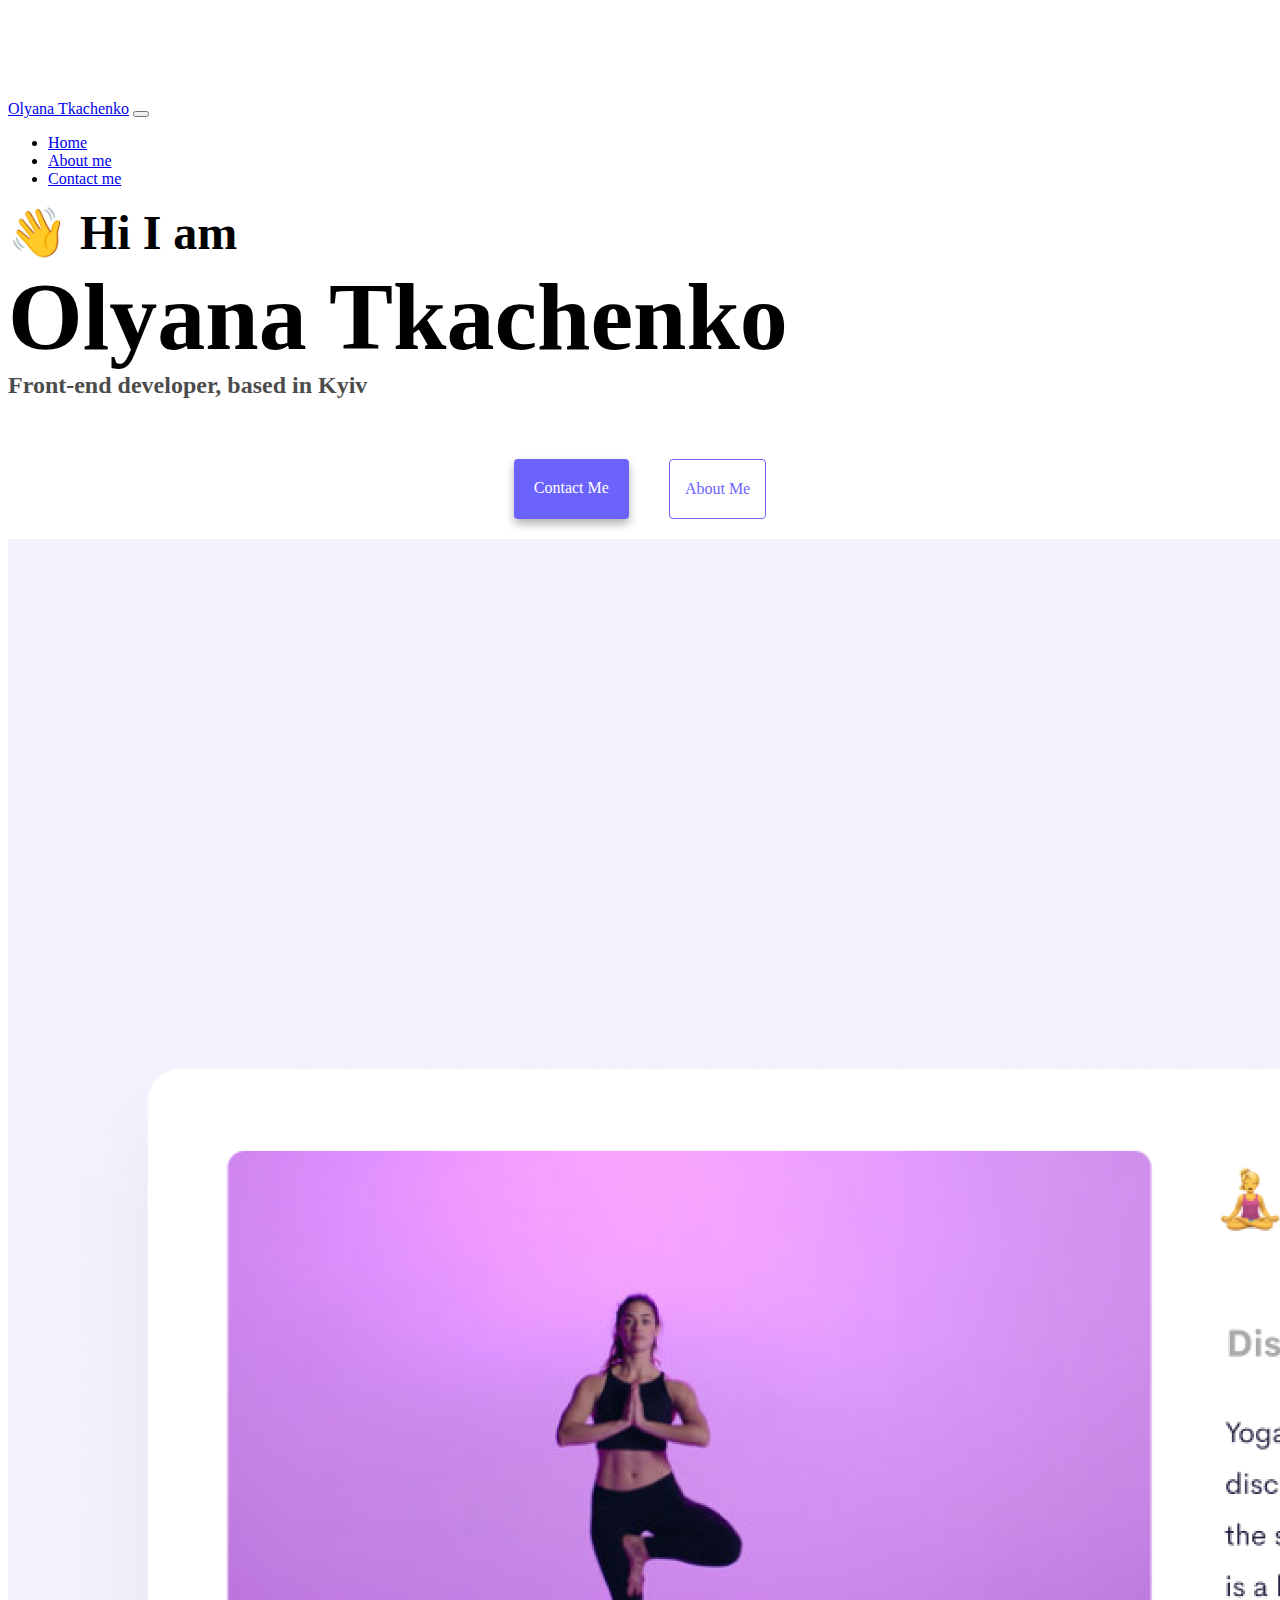
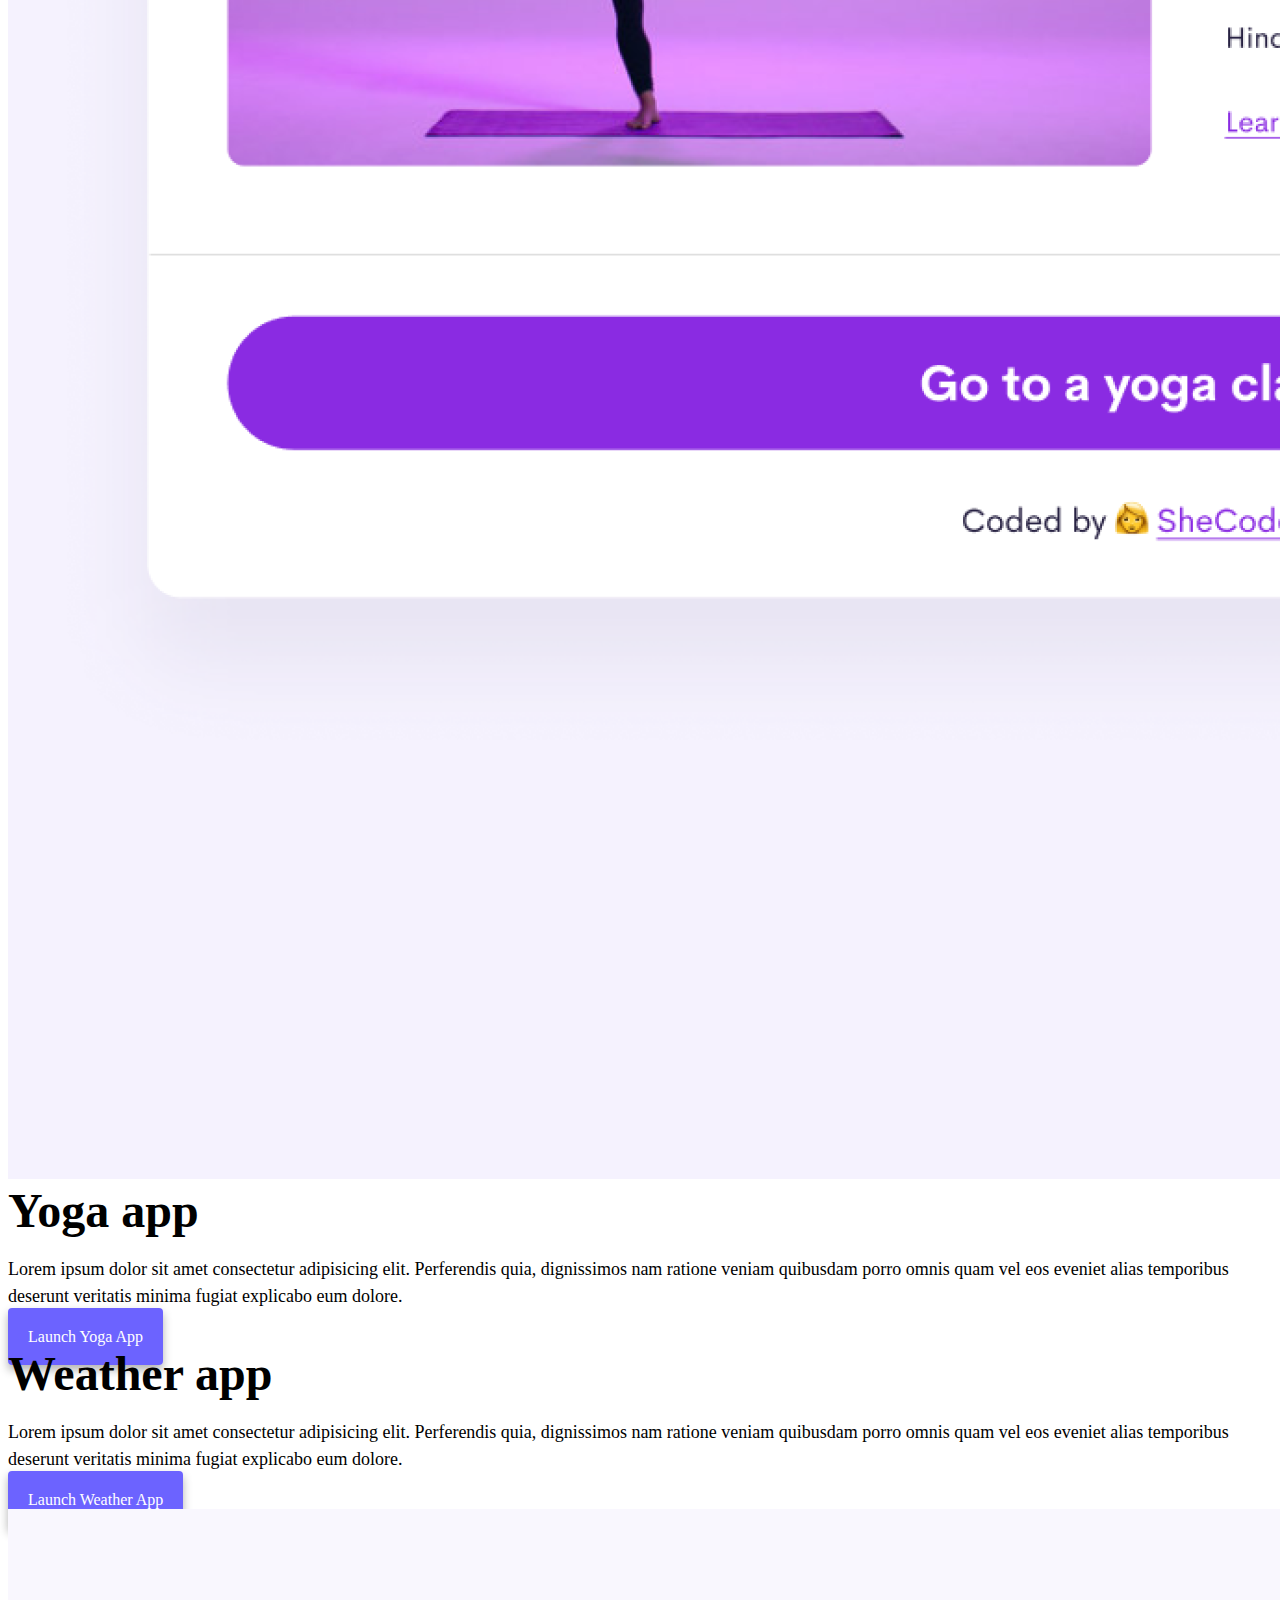
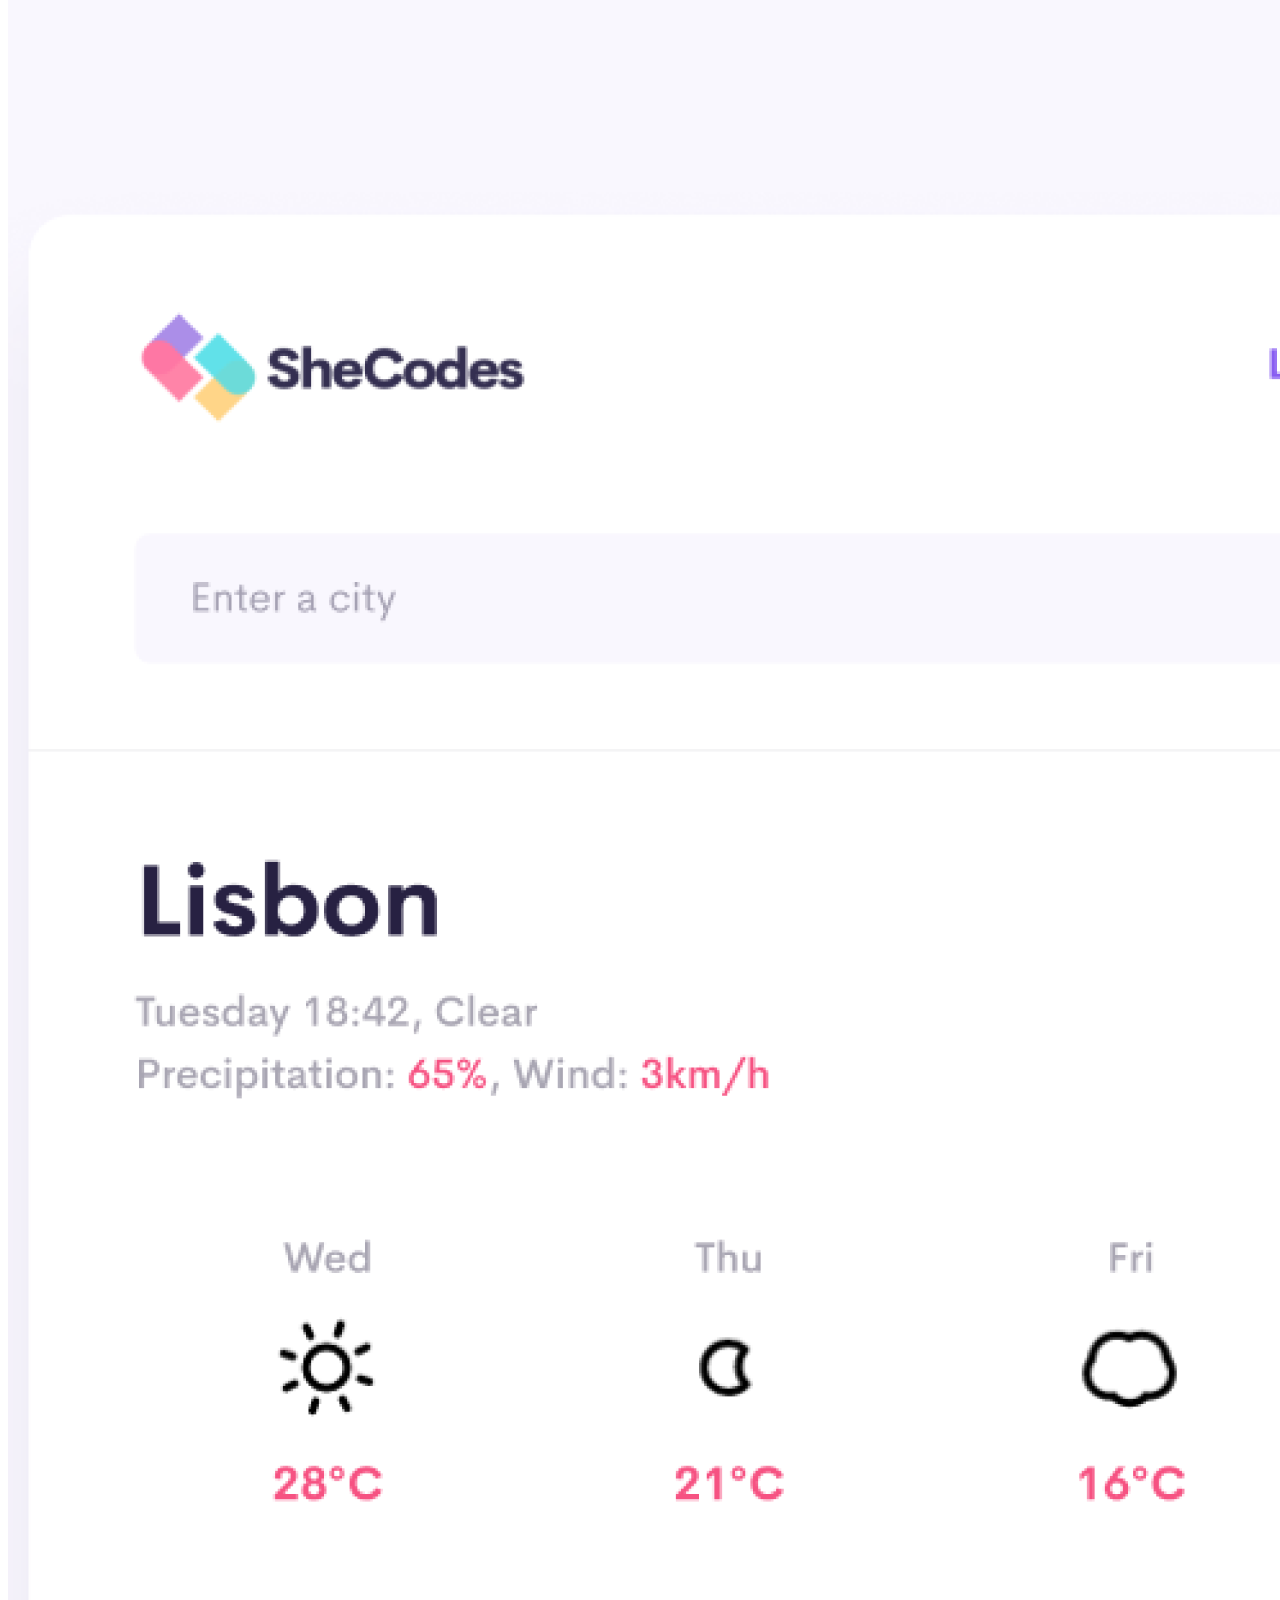
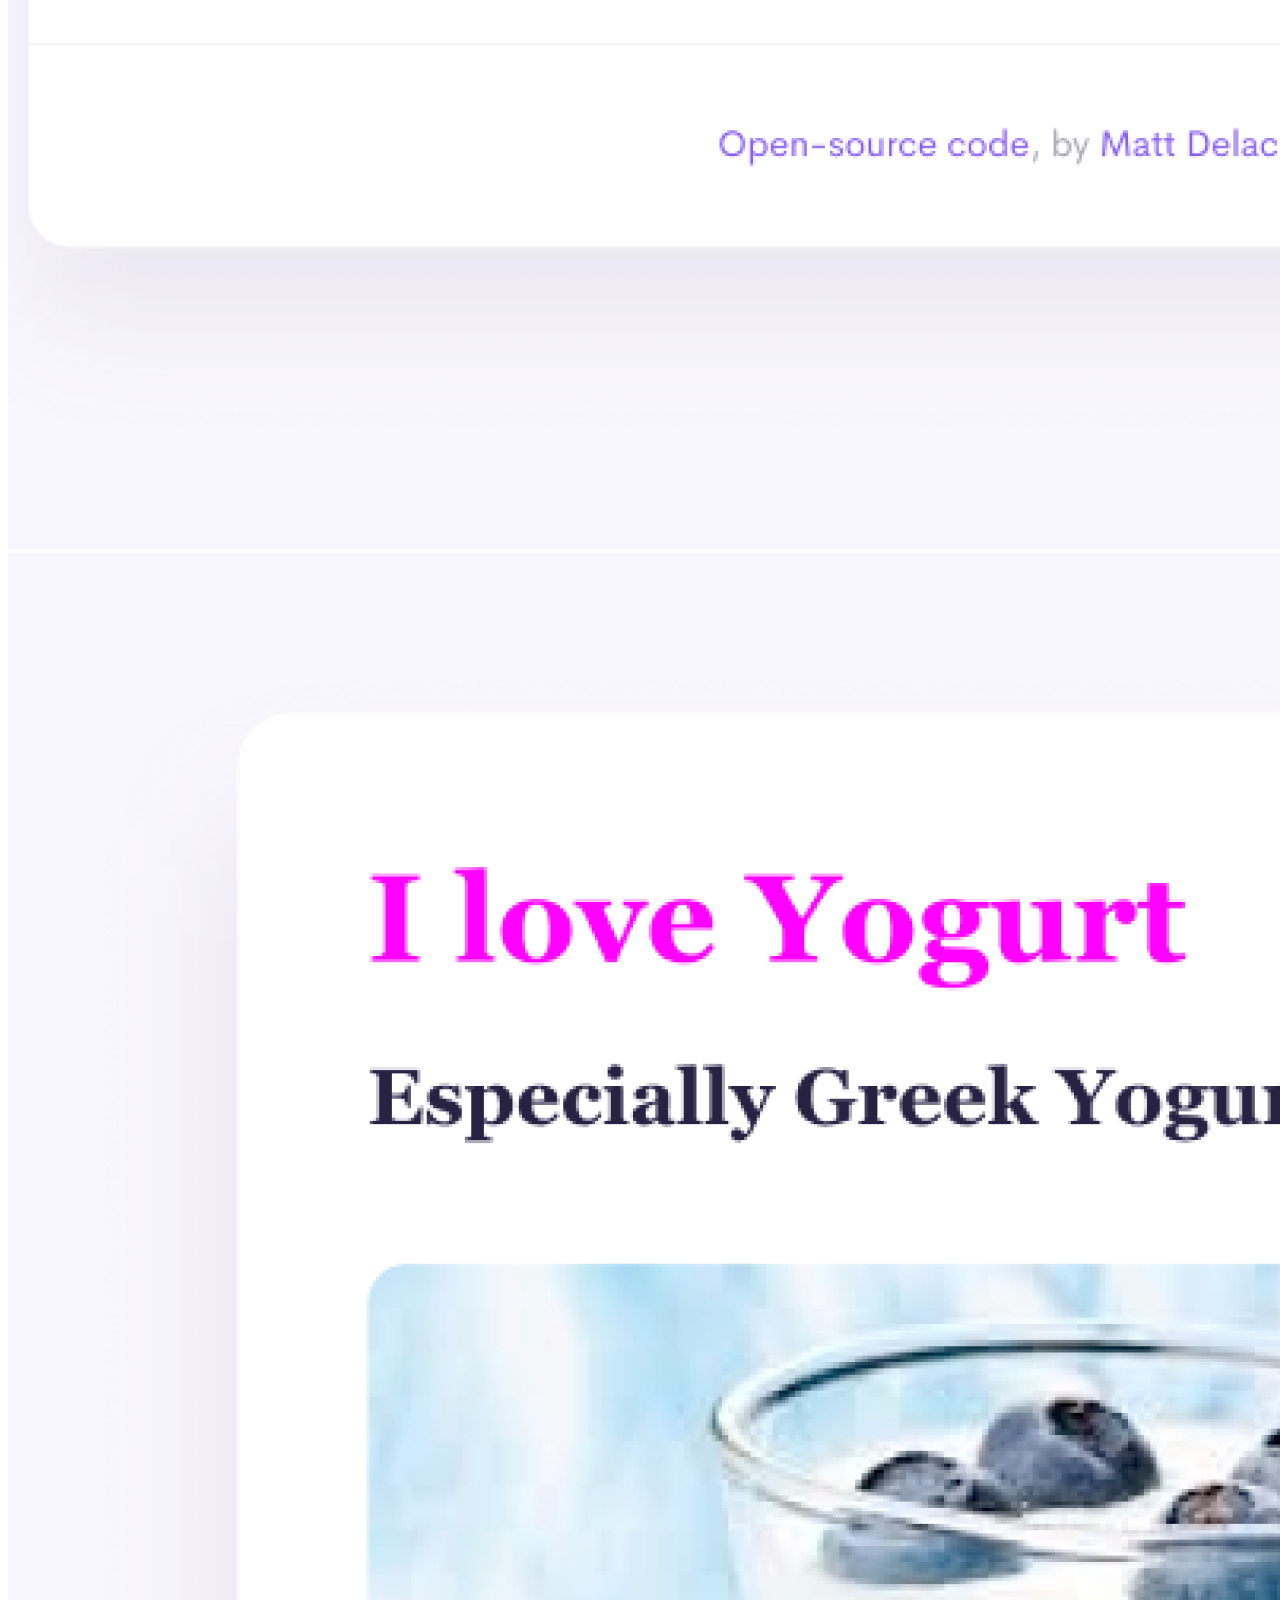
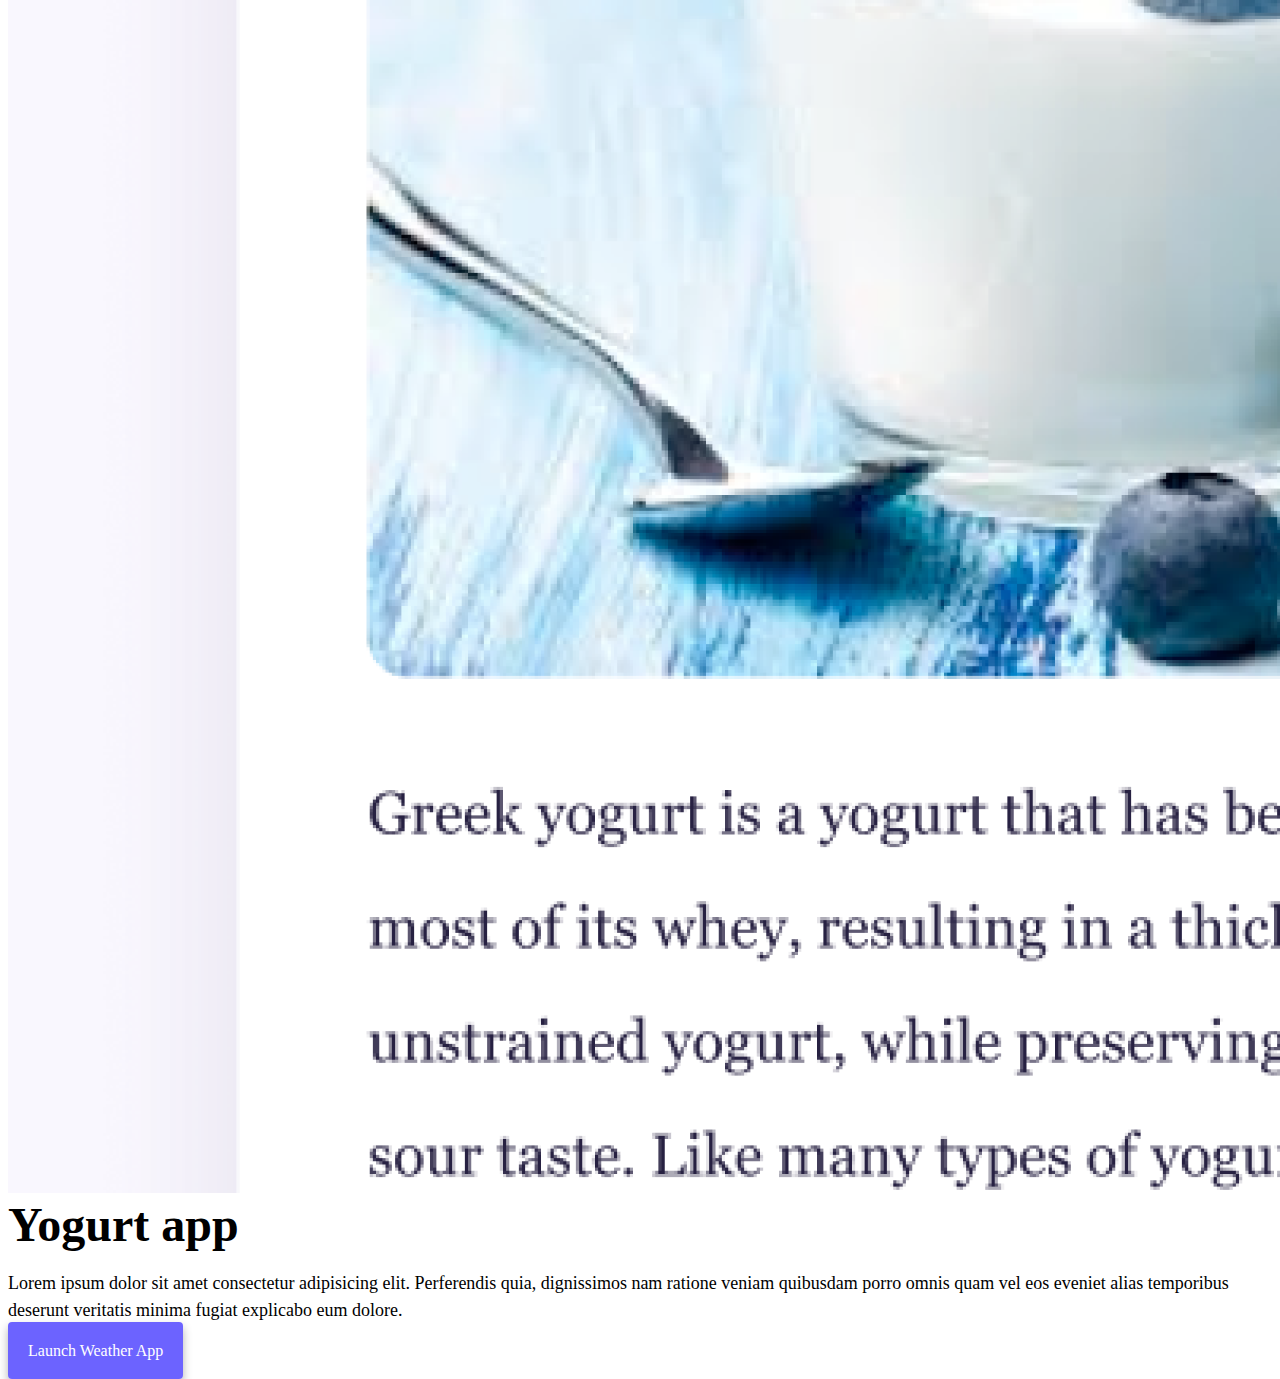
<file: index.html>
<!DOCTYPE html>
<html lang="en">
  <head>
    <meta charset="UTF-8" />
    <meta http-equiv="X-UA-Compatible" content="IE=edge" />
    <meta name="viewport" content="width=device-width, initial-scale=1.0" />
    <title>Olyana Tkachenko - Web Developer Portfolio</title>
    <link
      href="https://cdn.jsdelivr.net/npm/bootstrap@5.0.0-beta2/dist/css/bootstrap.min.css"
      rel="stylesheet"
      integrity="sha384-BmbxuPwQa2lc/FVzBcNJ7UAyJxM6wuqIj61tLrc4wSX0szH/Ev+nYRRuWlolflfl"
      crossorigin="anonymous"
    />
    <script
      src="https://cdn.jsdelivr.net/npm/bootstrap@5.0.0-beta2/dist/js/bootstrap.bundle.min.js"
      integrity="sha384-b5kHyXgcpbZJO/tY9Ul7kGkf1S0CWuKcCD38l8YkeH8z8QjE0GmW1gYU5S9FOnJ0"
      crossorigin="anonymous"
    ></script>
    <link rel="stylesheet" href="style.css" />
  </head>
  <body>
    <nav class="navbar navbar-expand-lg navbar-light bg-light fixed-top">
      <div class="container">
        <a class="navbar-brand" href="index.html">Olyana Tkachenko</a>
        <button
          class="navbar-toggler"
          type="button"
          data-bs-toggle="collapse"
          data-bs-target="#navbarNav"
          aria-controls="navbarNav"
          aria-expanded="false"
          aria-label="Toggle navigation"
        >
          <span class="navbar-toggler-icon"></span>
        </button>
        <div class="collapse navbar-collapse" id="navbarNav">
          <ul class="navbar-nav">
            <li class="nav-item">
              <a class="nav-link active" aria-current="page" href="index.html"
                >Home</a
              >
            </li>
            <li class="nav-item">
              <a class="nav-link" href="about.html">About me</a>
            </li>
            <li class="nav-item">
              <a class="nav-link" href="about.html#contact">Contact me</a>
            </li>
          </ul>
        </div>
      </div>
    </nav>
    <h2 class="text-center">👋 Hi I am</h2>
    <h1 class="text-center">Olyana Tkachenko</h1>
    <h3 class="text-center">Front-end developer, based in Kyiv</h3>
    <div class="navigation-links mb-5 contact-buttons">
      <a href="about.html#contact" class="primary-link">Contact me</a>
      <a href="about.html" class="secondary-link">About me</a>
    </div>

    <div class="container">
      <div class="row">
        <div class="col-sm-6">
          <img
            src="images/yoga.png"
            alt="yoga image"
            class="img-fluid rounded d-none d-sm-block"
          />
        </div>
        <div class="col-sm-6">
          <h2 class="mb-3">Yoga app</h2>
          <p>
            Lorem ipsum dolor sit amet consectetur adipisicing elit. Perferendis
            quia, dignissimos nam ratione veniam quibusdam porro omnis quam vel
            eos eveniet alias temporibus deserunt veritatis minima fugiat
            explicabo eum dolore.
          </p>
          <div class="mt-5">
            <a href="#" class="primary-link project-link" title="yoga app"
              >Launch Yoga App</a
            >
          </div>
        </div>
      </div>

      <div class="row mt-5">
        <div class="col-sm-6">
          <h2 class="mb-3">Weather app</h2>
          <p>
            Lorem ipsum dolor sit amet consectetur adipisicing elit. Perferendis
            quia, dignissimos nam ratione veniam quibusdam porro omnis quam vel
            eos eveniet alias temporibus deserunt veritatis minima fugiat
            explicabo eum dolore.
          </p>
          <div class="mt-5">
            <a href="#" class="primary-link project-link" title="weather app"
              >Launch Weather App</a
            >
          </div>
        </div>
        <div class="col-6">
          <img
            src="images/weather.png"
            alt="weather image"
            class="img-fluid rounded d-none d-sm-block"
          />
        </div>
      </div>
      <div class="row mt-5">
        <div class="col-sm-6">
          <img
            src="images/yogurt.png"
            alt="yogurt image"
            class="img-fluid rounded d-none d-sm-block"
          />
        </div>
        <div class="col-sm-6">
          <h2 class="mb-3">Yogurt app</h2>
          <p>
            Lorem ipsum dolor sit amet consectetur adipisicing elit. Perferendis
            quia, dignissimos nam ratione veniam quibusdam porro omnis quam vel
            eos eveniet alias temporibus deserunt veritatis minima fugiat
            explicabo eum dolore.
          </p>
          <div class="mt-5">
            <a href="#" class="primary-link project-link" title="yogurt app"
              >Launch Weather App</a
            >
          </div>
        </div>
      </div>
    </div>
  </body>
</html>
</file>
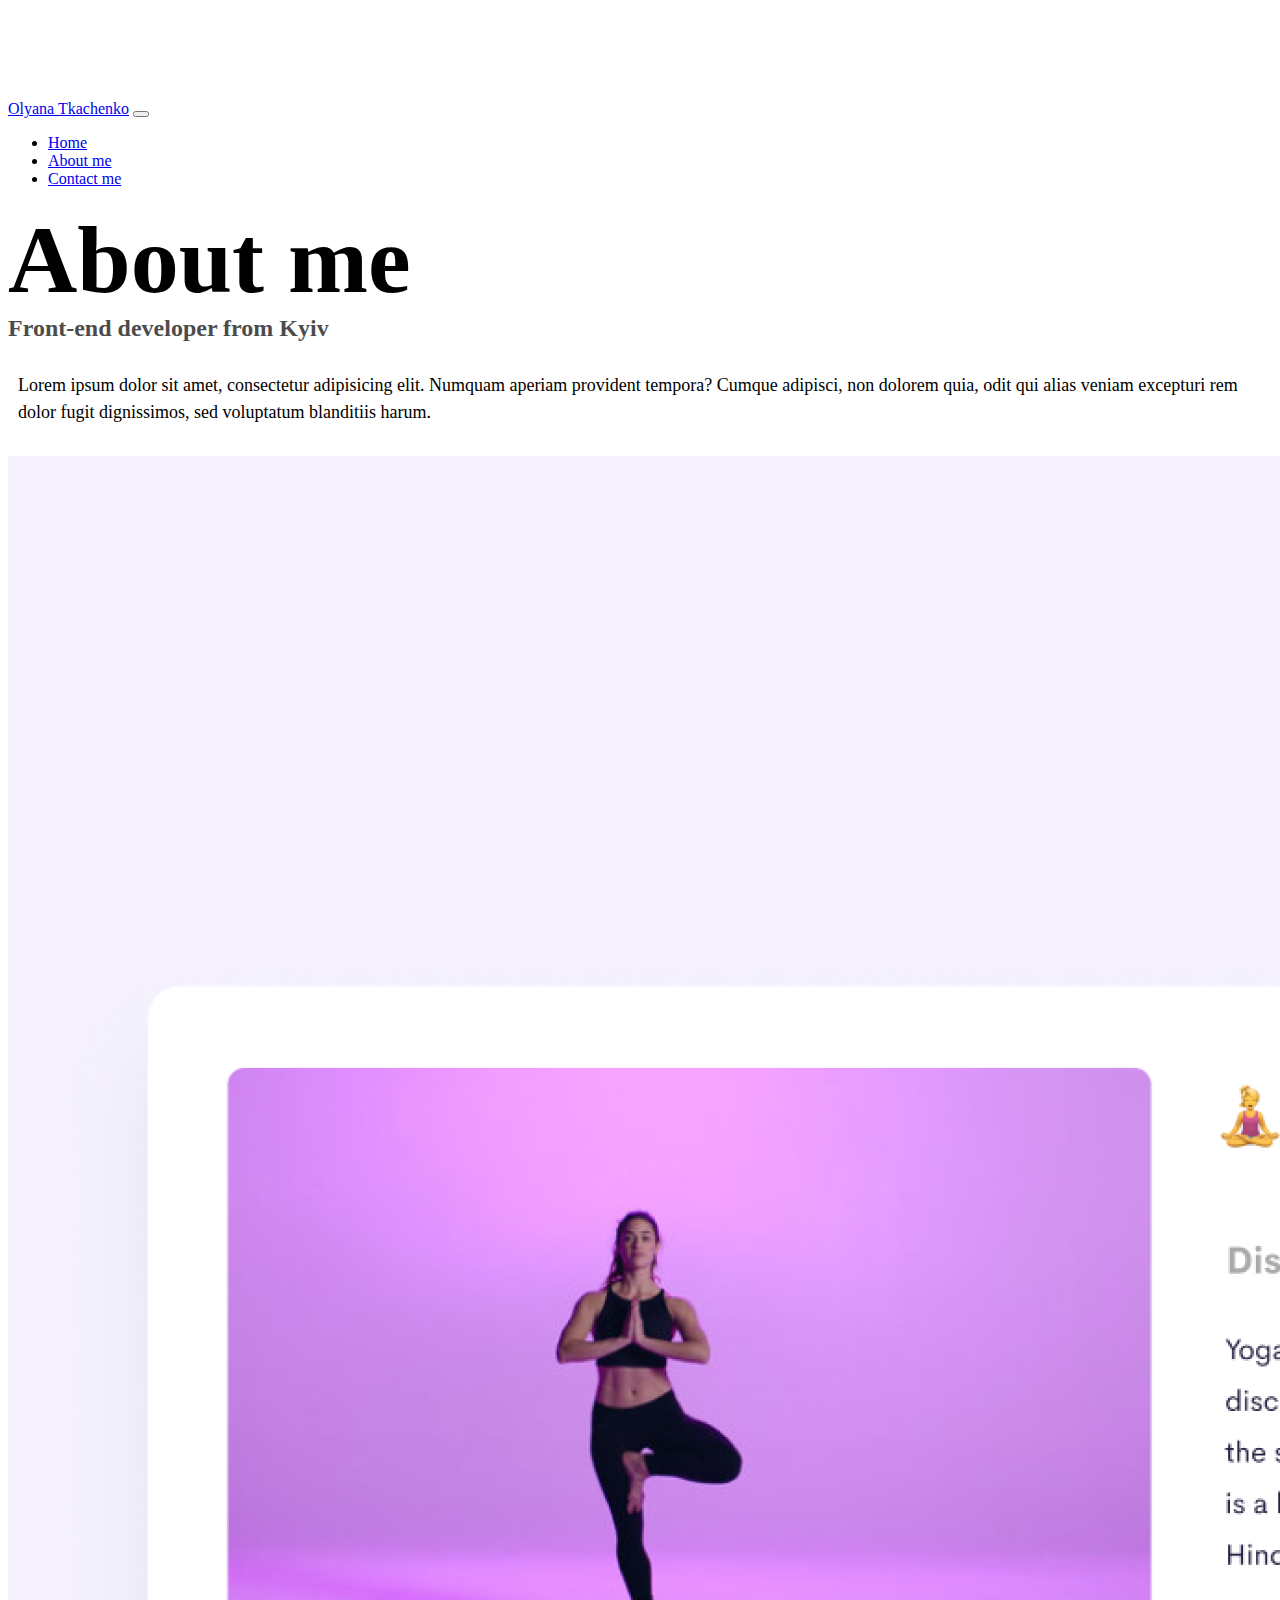
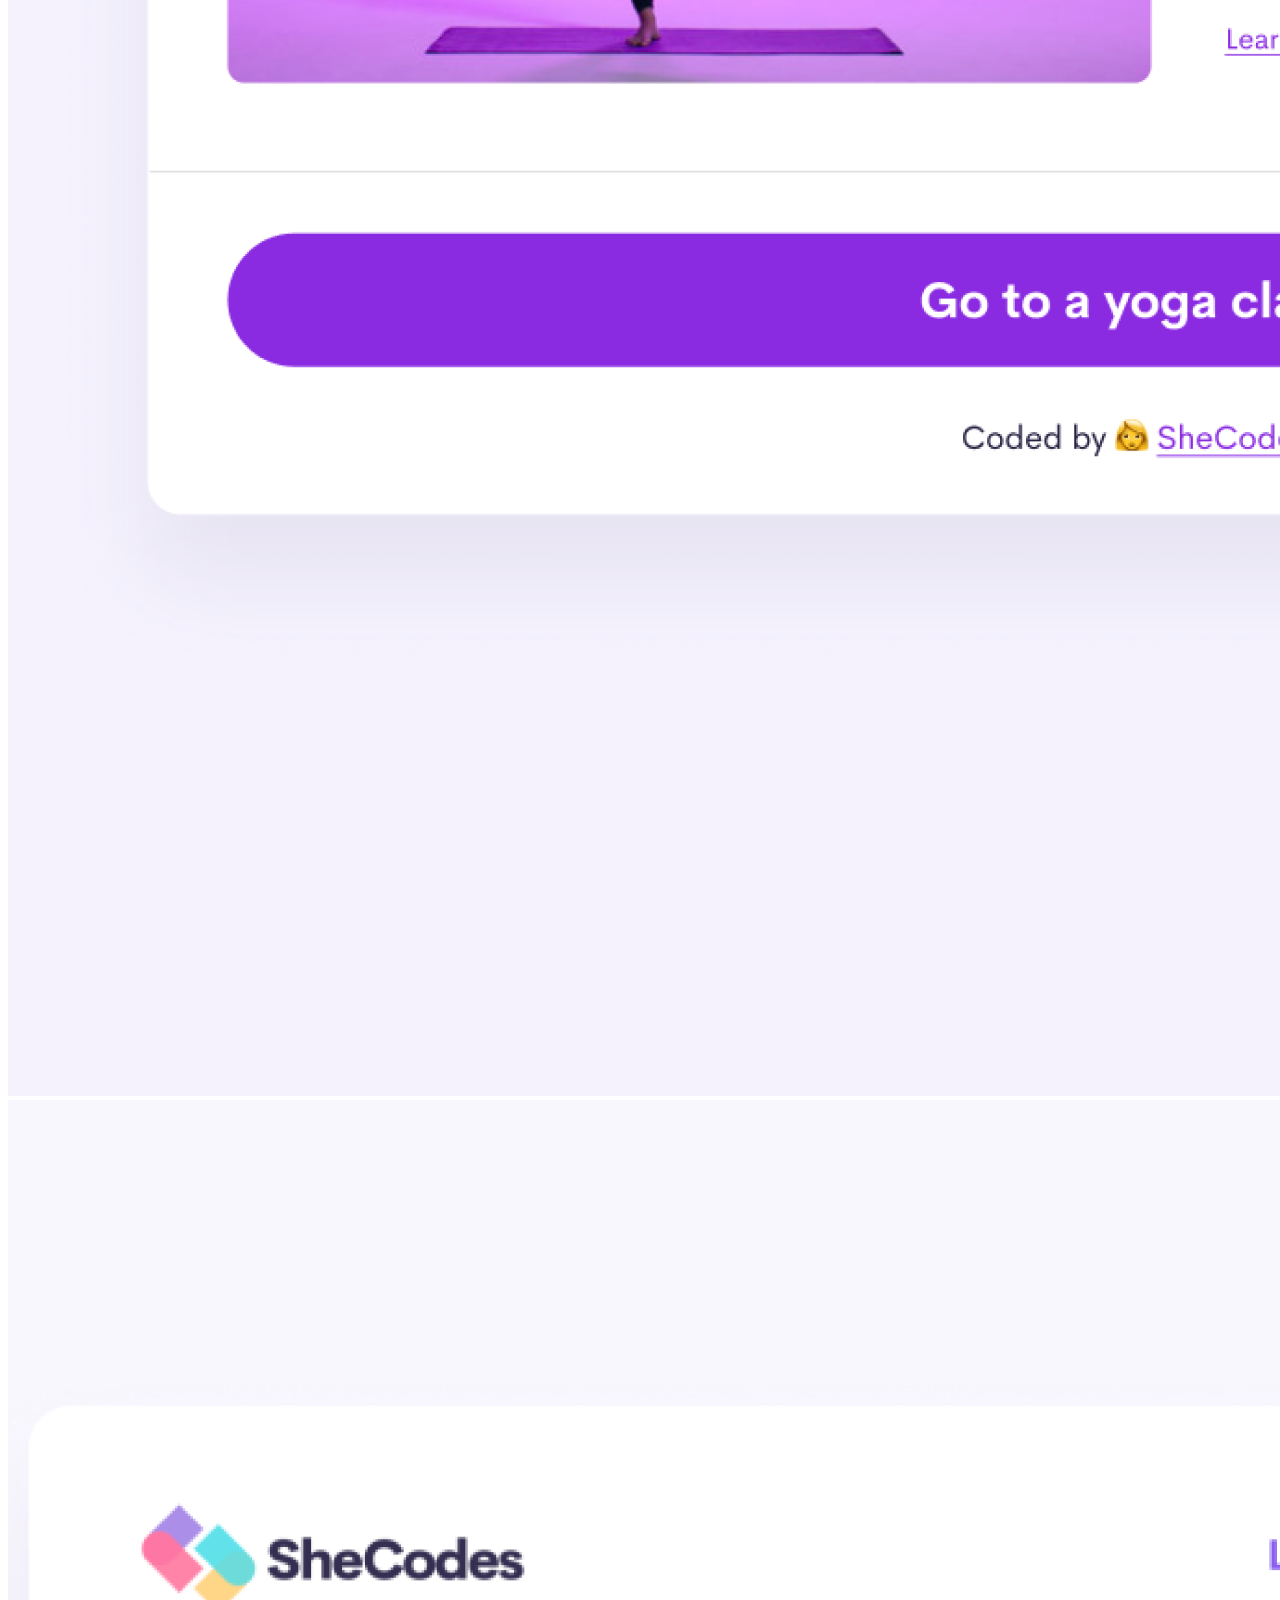
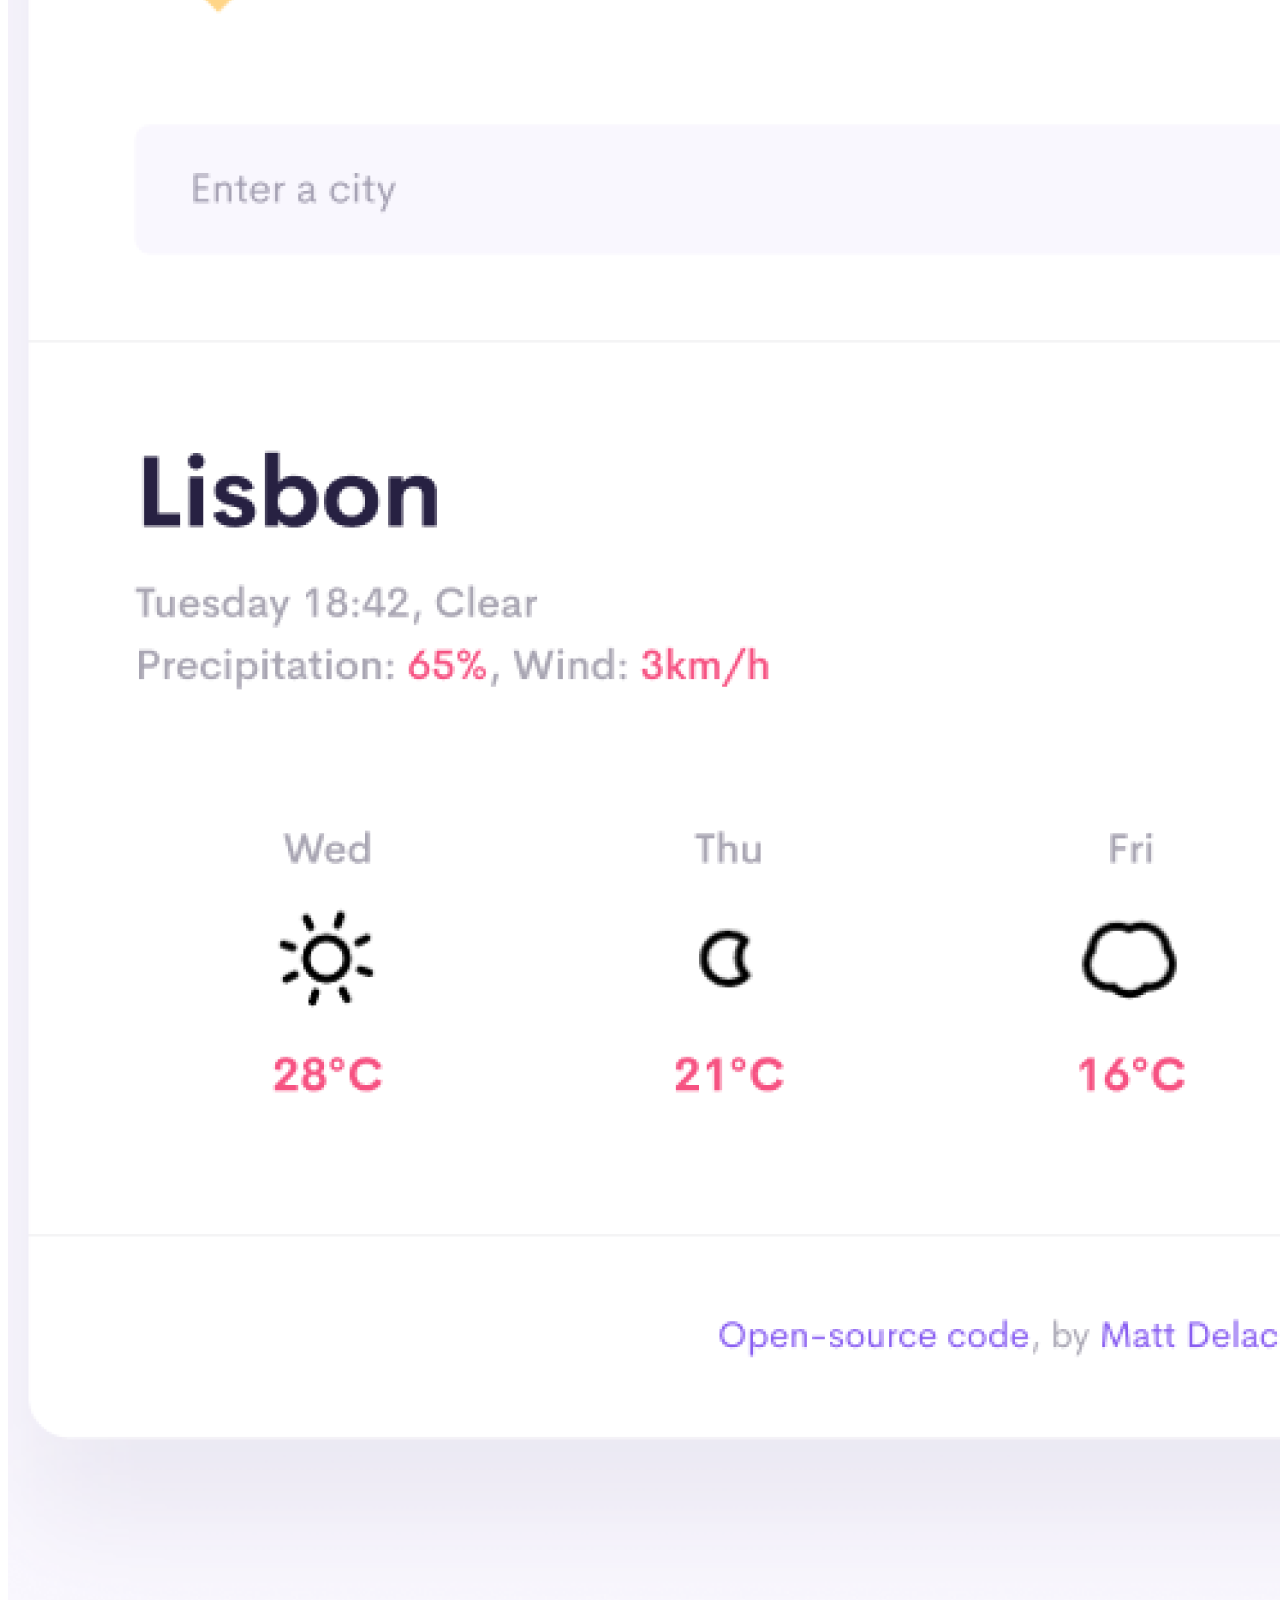
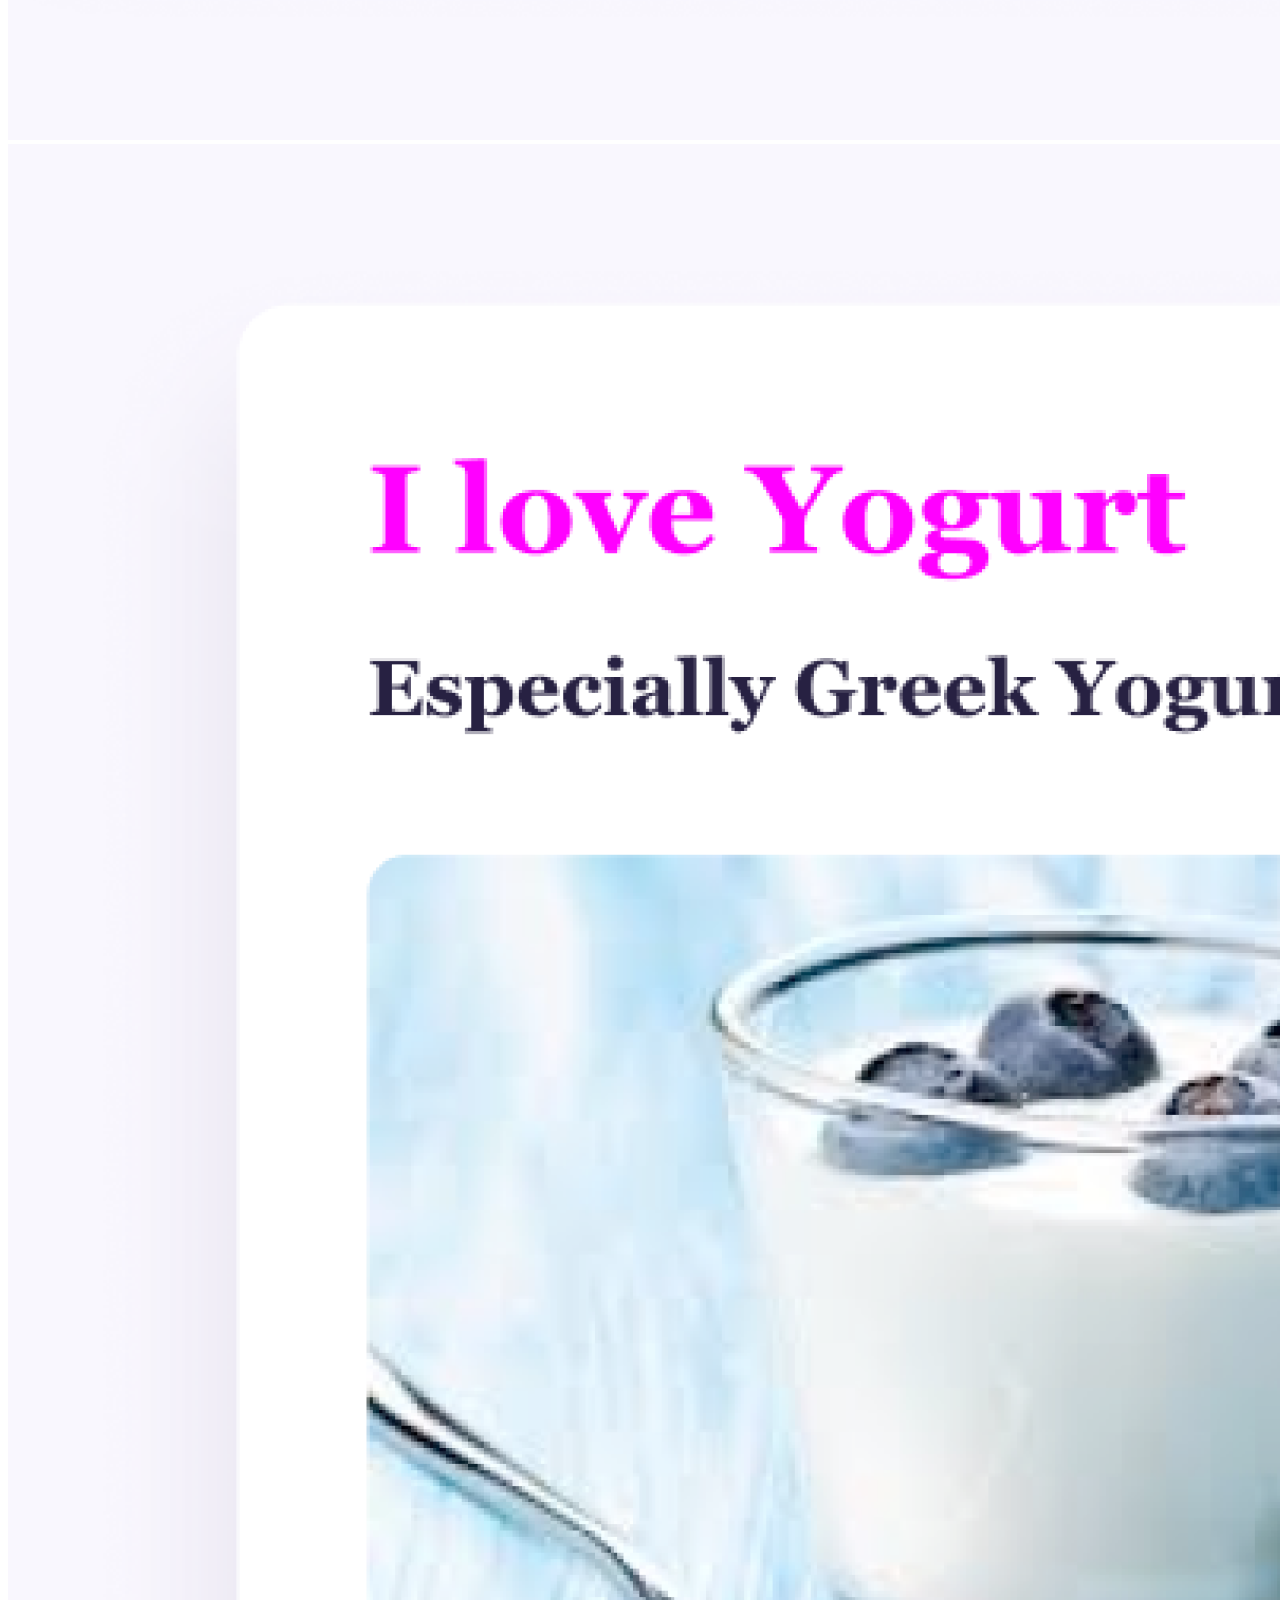
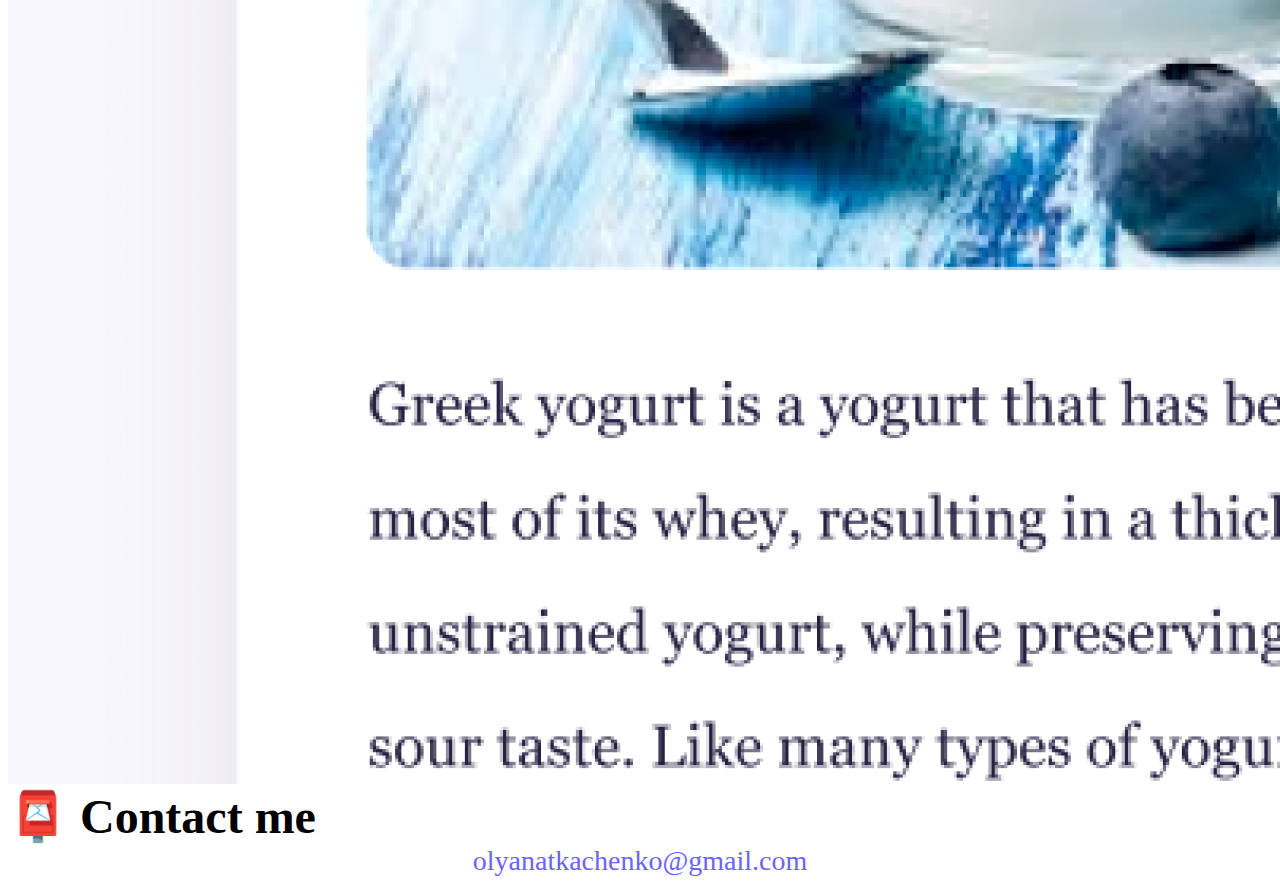
<file: about.html>
<!DOCTYPE html>
<html lang="en">
  <head>
    <meta charset="UTF-8" />
    <meta http-equiv="X-UA-Compatible" content="IE=edge" />
    <meta name="viewport" content="width=device-width, initial-scale=1.0" />
    <link
      href="https://cdn.jsdelivr.net/npm/bootstrap@5.0.0-beta2/dist/css/bootstrap.min.css"
      rel="stylesheet"
      integrity="sha384-BmbxuPwQa2lc/FVzBcNJ7UAyJxM6wuqIj61tLrc4wSX0szH/Ev+nYRRuWlolflfl"
      crossorigin="anonymous"
    />
    <script
      src="https://cdn.jsdelivr.net/npm/bootstrap@5.0.0-beta2/dist/js/bootstrap.bundle.min.js"
      integrity="sha384-b5kHyXgcpbZJO/tY9Ul7kGkf1S0CWuKcCD38l8YkeH8z8QjE0GmW1gYU5S9FOnJ0"
      crossorigin="anonymous"
    ></script>
    <link rel="stylesheet" href="style.css" />
    <title>About Olyana Tkachenko</title>
  </head>
  <body>
    <nav class="navbar navbar-expand-lg navbar-light bg-light fixed-top">
      <div class="container">
        <a class="navbar-brand" href="index.html">Olyana Tkachenko</a>
        <button
          class="navbar-toggler"
          type="button"
          data-bs-toggle="collapse"
          data-bs-target="#navbarNav"
          aria-controls="navbarNav"
          aria-expanded="false"
          aria-label="Toggle navigation"
        >
          <span class="navbar-toggler-icon"></span>
        </button>
        <div class="collapse navbar-collapse" id="navbarNav">
          <ul class="navbar-nav">
            <li class="nav-item">
              <a class="nav-link" aria-current="page" href="index.html">Home</a>
            </li>
            <li class="nav-item">
              <a class="nav-link active" href="about.html">About me</a>
            </li>
            <li class="nav-item">
              <a class="nav-link" href="about.html#contact">Contact me</a>
            </li>
          </ul>
        </div>
      </div>
    </nav>
    <h1 class="text-center">About me</h1>
    <h3 class="text-center">Front-end developer from Kyiv</h3>
    <div class="about-paragraphs text-center">
      <p>
        Lorem ipsum dolor sit amet, consectetur adipisicing elit. Numquam
        aperiam provident tempora? Cumque adipisci, non dolorem quia, odit qui
        alias veniam excepturi rem dolor fugit dignissimos, sed voluptatum
        blanditiis harum.
      </p>
    </div>
    <div class="container">
      <div class="row">
        <div class="col-sm-4">
          <img
            src="images/yoga.png"
            alt="yoga image"
            class="img-fluid p-2 shadow rounded"
          />
        </div>
        <div class="col-sm-4">
          <img
            src="images/weather.png"
            alt="weather image"
            class="img-fluid p-2 shadow rounded"
          />
        </div>
        <div class="col-sm-4">
          <img
            src="images/yogurt.png"
            alt="yogurt image"
            class="img-fluid p-2 shadow rounded"
          />
        </div>
      </div>
    </div>
    <div id="contact" class="mt-5">
      <h2 class="text-center">📮 Contact me</h2>
      <a href="mailto:Olyana Tkachenko" class="email-link">
        olyanatkachenko@gmail.com
      </a>
    </div>
  </body>
</html>
</file>
<file: style.css>
:root {
  --primary-color: #6c63ff;
  --secondary-color: #f5f2fe;
  --box-shadow: 0 5px 10px rgba(0, 0, 0, 0.3);
}

body {
  margin-top: 100px;
}

h1,
h2,
h3 {
  margin: 0;
}

h1 {
  font-size: 96px;
}

h2 {
  font-size: 48px;
}

h3 {
  font-size: 24px;
  opacity: 0.7;
}

p {
  font-size: 18px;
  line-height: 1.5;
}

.navigation-links {
  display: flex;
  margin-top: 40px;
  justify-content: center;
}

.navigation-links a {
  margin: 20px;
}

.primary-link {
  border-radius: 4px;
  padding: 20px;
  text-decoration: none;
  text-transform: capitalize;
  background: var(--primary-color);
  box-shadow: var(--box-shadow);
  color: white;
}

.secondary-link {
  border-radius: 4px;
  padding: 20px 15px;
  text-decoration: none;
  text-transform: capitalize;
  color: var(--primary-color);
  border: 1px solid var(--primary-color);
}

.homepage-link {
  color: var(--primary-color);
  text-align: center;
  display: block;
}

.about-paragraphs {
  margin: 30px 0;
}

.about-paragraphs p {
  margin: 10px;
}

.email-link {
  display: flex;
  justify-content: center;
  color: var(--primary-color);
  font-size: 28px;
  text-decoration: none;
}

.email-link:hover {
  text-decoration: underline;
}

@media (max-width: 620px) {
  h1 {
    font-size: 60px;
  }

  h2 {
    font-size: 24px;
    text-align: center;
  }

  h3 {
    font-size: 18px;
  }

  p {
    font-size: 14;
    text-align: center;
  }

  .project-link {
    display: block;
    text-align: center;
    margin-bottom: 40px;
  }

  .contact-buttons {
    display: flex;
    flex-direction: column;
    align-items: center;
  }

  .contact-buttons a {
    text-align: center;
    width: 100%;
    max-width: 300px;
  }
}
</file>
